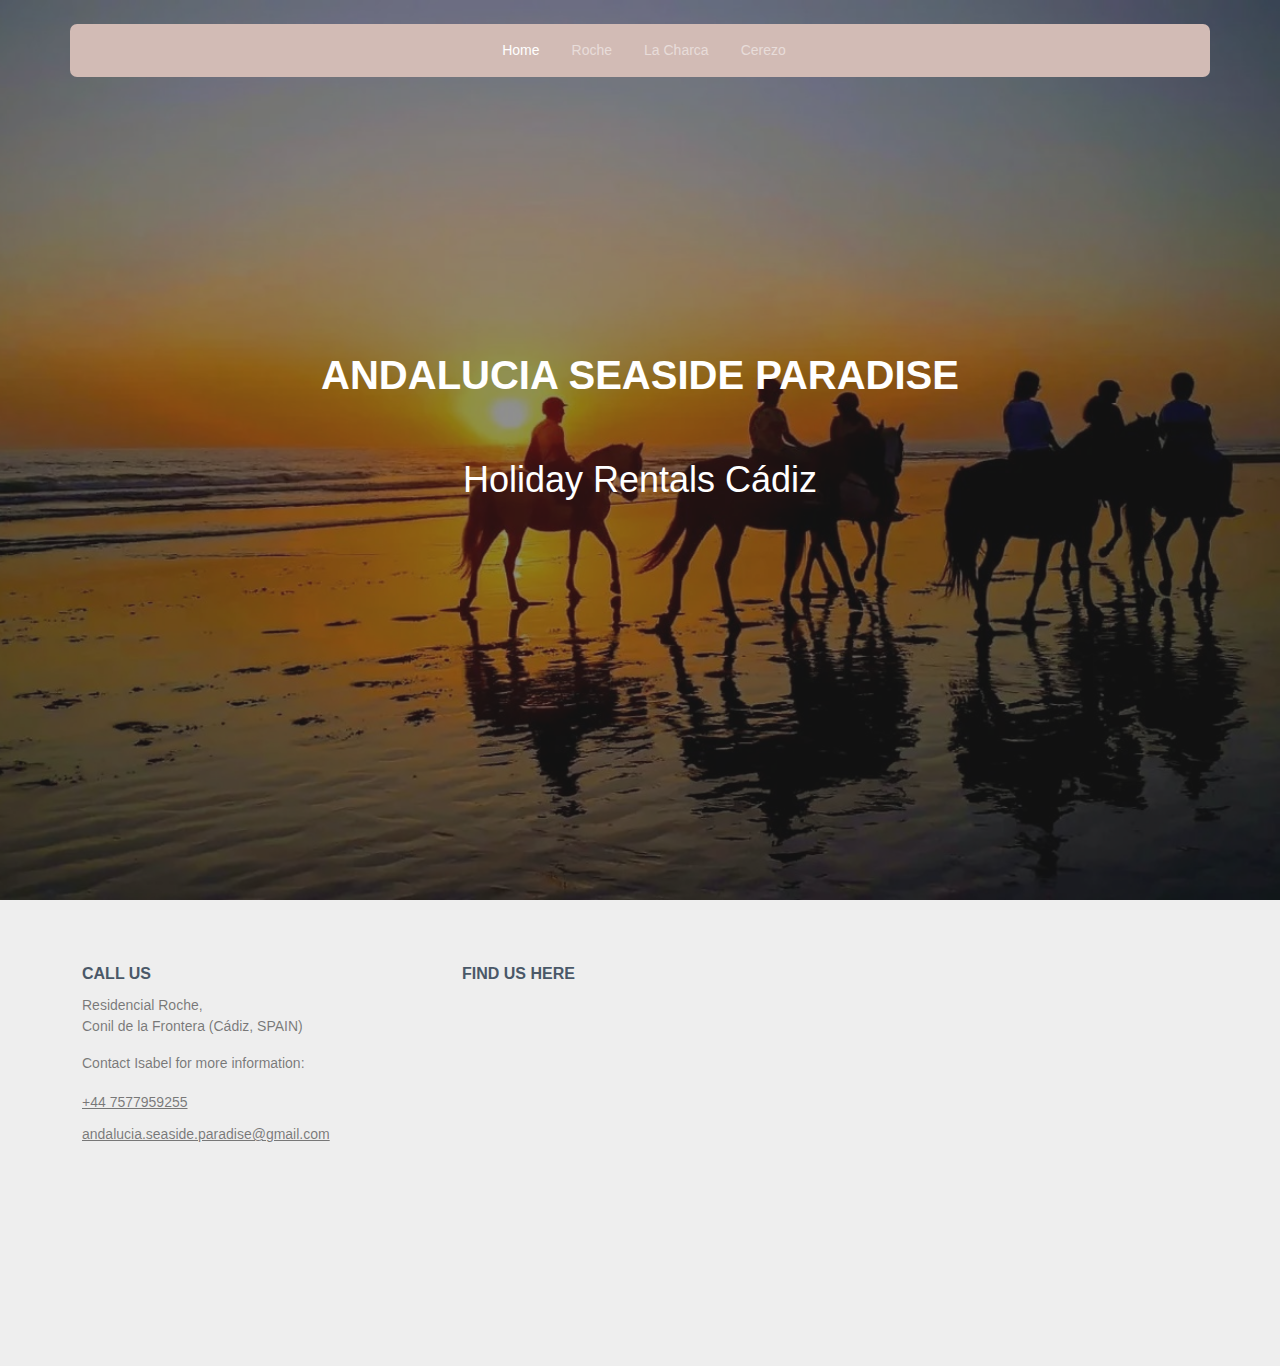
<file: index.html>
<!DOCTYPE html>
<html lang="en">

<head>
	<meta charset="UTF-8" />
	<meta name="viewport" content="width=device-width, initial-scale=1.0" />
	<title>Andalucia Seaside Paradise</title>
	<link rel="shortcut icon" href="images/web-icon.png" type="image/x-icon" />
	<!-- normalize + font awesome + bootstrap -->
	<link rel="stylesheet" href="css/normalize.css" />
	<link rel="stylesheet" href="css/all.min.css" />
	<link rel="stylesheet" href="css/bootstrap.min.css" />
	<!-- style -->
	<link rel="stylesheet" href="scss/style.css" />
</head>

<body>
	<nav class="navbar navbar-expand-md">
		<div class="container">
			<button class="navbar-toggler d-lg-none border-0 pt-2 shadow-none" type="button" data-bs-toggle="collapse"
				data-bs-target="#collapsibleNavId" aria-controls="collapsibleNavId" aria-expanded="false"
				aria-label="Toggle navigation">
				<i class="fa-solid fa-bars fs-2"></i>
			</button>
			<div class="collapse navbar-collapse justify-content-center" id="collapsibleNavId">
				<ul class="navbar-nav">
					<li class="nav-item">
						<a class="nav-link active" href="index.html">Home</a>
					</li>
					<li class="nav-item">
						<a class="nav-link" href="roche.html">Roche</a>
					</li>
					<li class="nav-item">
						<a class="nav-link" href="la-charca.html">La Charca</a>
					</li>
					<li class="nav-item">
						<a class="nav-link" href="cerezo.html">Cerezo</a>
					</li>
				</ul>
			</div>
		</div>
	</nav>


	<section class="landing" style="background-image: url(&quot;images/headers/header.jpg&quot;);">
		<div class="overlay"></div>
		<div class="container position-relative z-2">
			<h1 class="lh-base text-center text-uppercase mb-4 mb-md-5">
				ANDALUCIA SEASIDE PARADISE
			</h1>
			<h2 class="lh-base text-center mb-4 mb-md-5">
				Holiday Rentals Cádiz
			</h2>
		</div>
	</section>

	<footer class="py-section">
		<div class="container">
			<div class="row text-center text-sm-start row-gap-5">
				<!-- Contact Section -->
				<div class="col-sm-8 col-lg-4">
					<h4>Call Us</h4>
					<p>Residencial Roche,<br>Conil de la Frontera (Cádiz, SPAIN)</p>
					<p>Contact Isabel for more information:</p>
					<ul class="list-unstyled">
						<li><a href="tel:+447577959255">+44 7577959255</a></li>
						<li><a
								href="mailto:andalucia.seaside.paradise@gmail.com">andalucia.seaside.paradise@gmail.com</a>
						</li>
					</ul>
				</div>

				<!-- Google Maps Embedding -->
				<div class="col-sm-8 col-lg-4">
					<h4>Find Us Here</h4>
					<iframe
						src="https://www.google.com/maps/embed?pb=!1m18!1m12!1m3!1d12584.603490263535!2d-6.108951329839518!3d36.34683397372724!2m3!1f0!2f0!3f0!3m2!1i1024!2i768!4f13.1!3m3!1m2!1s0xd0c383619473d17%3A0xc062dc107ad68f45!2sRoche%2C%20C%C3%A1diz!5e0!3m2!1sen!2ses!4v1695134569205!5m2!1sen!2ses"
						width="100%" height="300" style="border:0;" allowfullscreen="" loading="lazy"
						referrerpolicy="no-referrer-when-downgrade">
					</iframe>

				</div>
			</div>
		</div>
	</footer>

	<script src="./js/all.min.js"></script>
	<script src="./js/bootstrap.bundle.min.js"></script>
	<script src="./js/main.js"></script>
	<script src="./js/apply.js"></script>
</body>

</html>
</file>
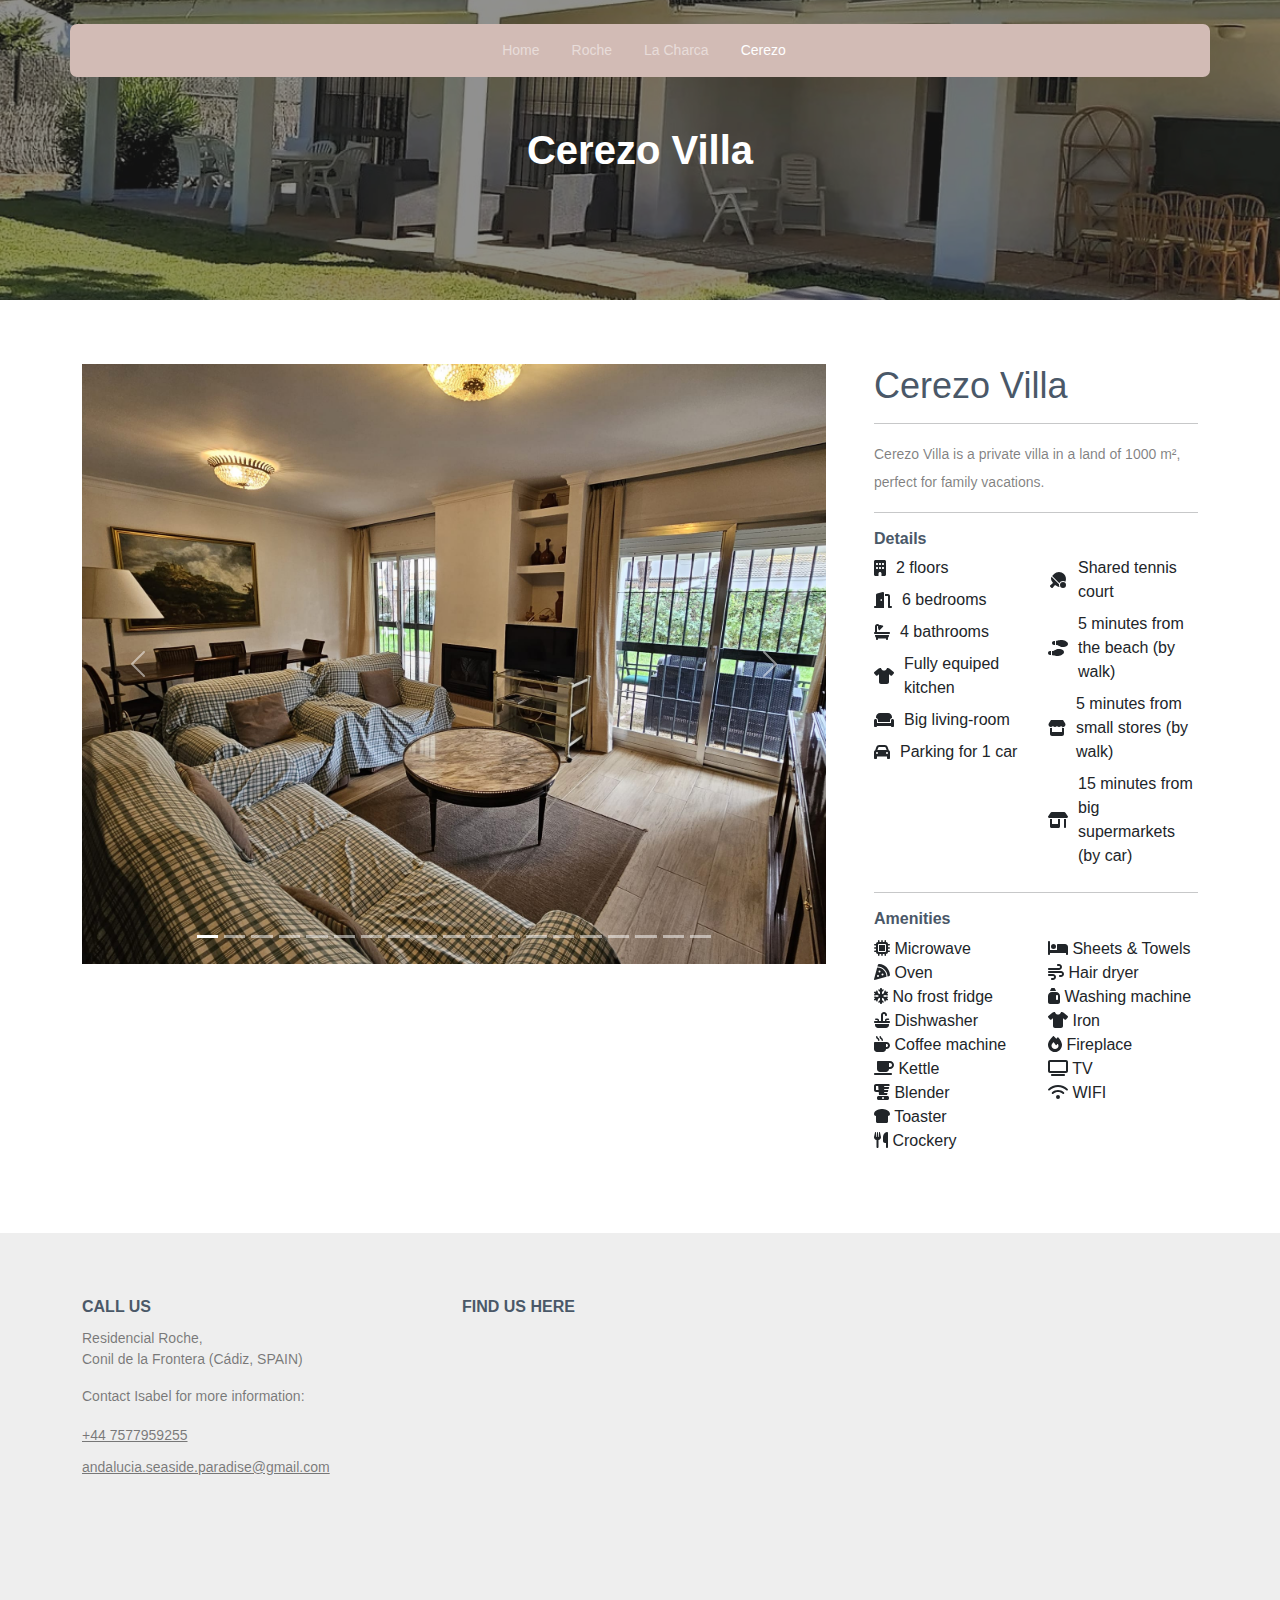
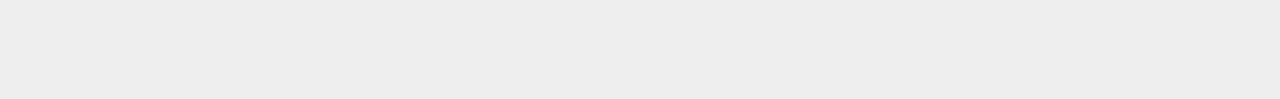
<file: cerezo.html>
<!DOCTYPE html>
<html lang="en">

<head>
	<meta charset="UTF-8" />
	<meta name="viewport" content="width=device-width, initial-scale=1.0" />
	<title>Andalucia Seaside Paradise</title>
	<link rel="shortcut icon" href="images/web-icon.png" type="image/x-icon" />
	<!-- normalize + font awesome + bootstrap -->
	<link rel="stylesheet" href="css/normalize.css" />
	<link rel="stylesheet" href="css/all.min.css" />
	<link rel="stylesheet" href="css/bootstrap.min.css" />
	<!-- style -->
	<link rel="stylesheet" href="scss/style.css" />
</head>

<body>
	<nav class="navbar navbar-expand-md">
		<div class="container">
			<button class="navbar-toggler d-lg-none border-0 pt-2 shadow-none" type="button" data-bs-toggle="collapse"
				data-bs-target="#collapsibleNavId" aria-controls="collapsibleNavId" aria-expanded="false"
				aria-label="Toggle navigation">
				<i class="fa-solid fa-bars fs-2"></i>
			</button>
			<div class="collapse navbar-collapse justify-content-center" id="collapsibleNavId">
				<ul class="navbar-nav">
					<li class="nav-item">
						<a class="nav-link" href="index.html">Home</a>
					</li>
					<li class="nav-item">
						<a class="nav-link" href="roche.html">Roche</a>
					</li>
					<li class="nav-item">
						<a class="nav-link" href="la-charca.html">La Charca</a>
					</li>
					<li class="nav-item">
						<a class="nav-link active" href="cerezo.html">Cerezo</a>
					</li>
				</ul>
			</div>
		</div>
	</nav>

	<section class="landing sub" style="background-image: url('images/headers/cerezo.jpg'); max-height: 300px;">
		<div class="container position-relative z-2">
			<h1 class="lh-base text-center">Cerezo Villa</h1>
		</div>
		<div class="overlay"></div>
	</section>

	<section class="product py-section">
		<div class="container">
			<div class="row g-0 justify-content-between">
				<div class="col-xl-8">
					<div id="carouselExampleIndicators" class="carousel slide mb-5" data-bs-ride="carousel">
						<div class="carousel-indicators">
							<button type="button" data-bs-target="#carouselExampleIndicators" data-bs-slide-to="0"
								class="active" aria-current="true" aria-label="Slide 1"></button>
							<button type="button" data-bs-target="#carouselExampleIndicators" data-bs-slide-to="1"
								aria-label="Slide 2"></button>
							<button type="button" data-bs-target="#carouselExampleIndicators" data-bs-slide-to="2"
								aria-label="Slide 3"></button>
							<button type="button" data-bs-target="#carouselExampleIndicators" data-bs-slide-to="3"
								aria-label="Slide 4"></button>
							<button type="button" data-bs-target="#carouselExampleIndicators" data-bs-slide-to="4"
								aria-label="Slide 5"></button>
							<button type="button" data-bs-target="#carouselExampleIndicators" data-bs-slide-to="5"
								aria-label="Slide 6"></button>
							<button type="button" data-bs-target="#carouselExampleIndicators" data-bs-slide-to="6"
								aria-label="Slide 7"></button>
							<button type="button" data-bs-target="#carouselExampleIndicators" data-bs-slide-to="7"
								aria-label="Slide 8"></button>
							<button type="button" data-bs-target="#carouselExampleIndicators" data-bs-slide-to="8"
								aria-label="Slide 9"></button>
							<button type="button" data-bs-target="#carouselExampleIndicators" data-bs-slide-to="9"
								aria-label="Slide 10"></button>
							<button type="button" data-bs-target="#carouselExampleIndicators" data-bs-slide-to="10"
								aria-label="Slide 11"></button>
							<button type="button" data-bs-target="#carouselExampleIndicators" data-bs-slide-to="11"
								aria-label="Slide 12"></button>
							<button type="button" data-bs-target="#carouselExampleIndicators" data-bs-slide-to="12"
								aria-label="Slide 13"></button>
							<button type="button" data-bs-target="#carouselExampleIndicators" data-bs-slide-to="13"
								aria-label="Slide 14"></button>
							<button type="button" data-bs-target="#carouselExampleIndicators" data-bs-slide-to="14"
								aria-label="Slide 15"></button>
							<button type="button" data-bs-target="#carouselExampleIndicators" data-bs-slide-to="15"
								aria-label="Slide 16"></button>
							<button type="button" data-bs-target="#carouselExampleIndicators" data-bs-slide-to="16"
								aria-label="Slide 17"></button>
							<button type="button" data-bs-target="#carouselExampleIndicators" data-bs-slide-to="17"
								aria-label="Slide 18"></button>
							<button type="button" data-bs-target="#carouselExampleIndicators" data-bs-slide-to="18"
								aria-label="Slide 19"></button>
						</div>
						<div class="carousel-inner">
							<div class="carousel-item active" data-bs-interval="2000">
								<img src="images/cerezo/0.jpg" class="d-block w-100" alt="Cerezo Villa Image 0" />
							</div>
							<div class="carousel-item" data-bs-interval="2000">
								<img src="images/cerezo/1.jpg" class="d-block w-100" alt="Cerezo Villa Image 1" />
							</div>
							<div class="carousel-item" data-bs-interval="2000">
								<img src="images/cerezo/2.jpg" class="d-block w-100" alt="Cerezo Villa Image 2" />
							</div>
							<div class="carousel-item" data-bs-interval="2000">
								<img src="images/cerezo/3.jpg" class="d-block w-100" alt="Cerezo Villa Image 3" />
							</div>
							<div class="carousel-item" data-bs-interval="2000">
								<img src="images/cerezo/4.jpg" class="d-block w-100" alt="Cerezo Villa Image 4" />
							</div>
							<div class="carousel-item" data-bs-interval="2000">
								<img src="images/cerezo/5.jpg" class="d-block w-100" alt="Cerezo Villa Image 5" />
							</div>
							<div class="carousel-item" data-bs-interval="2000">
								<img src="images/cerezo/6.jpg" class="d-block w-100" alt="Cerezo Villa Image 6" />
							</div>
							<div class="carousel-item" data-bs-interval="2000">
								<img src="images/cerezo/7.jpg" class="d-block w-100" alt="Cerezo Villa Image 7" />
							</div>
							<div class="carousel-item" data-bs-interval="2000">
								<img src="images/cerezo/8.jpg" class="d-block w-100" alt="Cerezo Villa Image 8" />
							</div>
							<div class="carousel-item" data-bs-interval="2000">
								<img src="images/cerezo/9.jpg" class="d-block w-100" alt="Cerezo Villa Image 9" />
							</div>
							<div class="carousel-item" data-bs-interval="2000">
								<img src="images/cerezo/10.jpg" class="d-block w-100" alt="Cerezo Villa Image 10" />
							</div>
							<div class="carousel-item" data-bs-interval="2000">
								<img src="images/cerezo/11.jpg" class="d-block w-100" alt="Cerezo Villa Image 11" />
							</div>
							<div class="carousel-item" data-bs-interval="2000">
								<img src="images/cerezo/12.jpg" class="d-block w-100" alt="Cerezo Villa Image 12" />
							</div>
							<div class="carousel-item" data-bs-interval="2000">
								<img src="images/cerezo/13.jpg" class="d-block w-100" alt="Cerezo Villa Image 13" />
							</div>
							<div class="carousel-item" data-bs-interval="2000">
								<img src="images/cerezo/14.jpg" class="d-block w-100" alt="Cerezo Villa Image 14" />
							</div>
							<div class="carousel-item" data-bs-interval="2000">
								<img src="images/cerezo/15.jpg" class="d-block w-100" alt="Cerezo Villa Image 15" />
							</div>
							<div class="carousel-item" data-bs-interval="2000">
								<img src="images/cerezo/16.jpg" class="d-block w-100" alt="Cerezo Villa Image 16" />
							</div>
							<div class="carousel-item" data-bs-interval="2000">
								<img src="images/cerezo/17.jpg" class="d-block w-100" alt="Cerezo Villa Image 17" />
							</div>
							<div class="carousel-item" data-bs-interval="2000">
								<img src="images/cerezo/18.jpg" class="d-block w-100" alt="Cerezo Villa Image 18" />
							</div>
						</div>

						<button class="carousel-control-prev" type="button" data-bs-target="#carouselExampleIndicators"
							data-bs-slide="prev">
							<span class="carousel-control-prev-icon" aria-hidden="true"></span>
							<span class="visually-hidden">Previous</span>
						</button>
						<button class="carousel-control-next" type="button" data-bs-target="#carouselExampleIndicators"
							data-bs-slide="next">
							<span class="carousel-control-next-icon" aria-hidden="true"></span>
							<span class="visually-hidden">Next</span>
						</button>
					</div>
				</div>
				<div class="col-xl-4 px-5 mb-5 mb-xl-0 pe-xl-0 ps-xl-5">
					<h2 class="mb-2" style="color: #4A5868">Cerezo Villa</h2>
					<hr />
					<p class="lh-lg">
						Cerezo Villa is a private villa in a land of 1000 m², perfect for family vacations.
					</p>
					<hr />
					<h4>Details</h4>
					<div class="row">
						<div class="col-sm-6">
							<div class="item">
								<span><i class="fa-solid fa-building"></i></span> 2 floors
							</div>
							<div class="item">
								<span><i class="fa-solid fa-door-open"></i></span> 6 bedrooms
							</div>
							<div class="item">
								<span><i class="fa-solid fa-bath"></i></span> 4 bathrooms
							</div>
							<div class="item">
								<span><i class="fa-solid fa-tshirt"></i></span> Fully equiped kitchen
							</div>
							<div class="item">
								<span><i class="fa-solid fa-couch"></i></span> Big living-room
							</div>
							<div class="item">
								<span><i class="fa-solid fa-car"></i></span> Parking for 1 car
							</div>
						</div>
						<div class="col-sm-6">
							<div class="item">
								<span><i class="fa-solid fa-table-tennis"></i></span> Shared tennis court
							</div>
							<div class="item">
								<span><i class="fa-solid fa-shoe-prints"></i></span> 5 minutes from the beach (by walk)
							</div>
							<div class="item">
								<span><i class="fa-solid fa-store"></i></span> 5 minutes from small stores (by walk)
							</div>
							<div class="item">
								<span><i class="fa-solid fa-shop"></i></span> 15 minutes from big supermarkets (by car)
							</div>
						</div>
					</div>
					<hr />
					<!-- Collapsible Section for Amenities -->
					<h4>Amenities</h4>
					<div class="row">
						<div class="col-sm-6">
							<ul class="list-unstyled">
								<li><span><i class="fa-solid fa-microchip"></i> Microwave</span></li>
								<li><span><i class="fa-solid fa-pizza-slice"></i> Oven</span></li>
								<li><span><i class="fa-solid fa-snowflake"></i> No frost fridge</span></li>
								<li><span><i class="fa-solid fa-sink"></i> Dishwasher</span></li>
								<li><span><i class="fa-solid fa-mug-hot"></i> Coffee machine</span></li>
								<li><span><i class="fa-solid fa-coffee"></i> Kettle</span></li>
								<li><span><i class="fa-solid fa-blender"></i> Blender</span></li>
								<li><span><i class="fa-solid fa-bread-slice"></i> Toaster</span></li>
								<li><span><i class="fa-solid fa-utensils"></i> Crockery</span></li>
							</ul>
						</div>
						<div class="col-sm-6">
							<ul class="list-unstyled">
								<li><span><i class="fa-solid fa-bed"></i> Sheets & Towels</span></li>
								<li><span><i class="fa-solid fa-wind"></i> Hair dryer</span></li>
								<li><span><i class="fa-solid fa-jug-detergent"></i> Washing machine</span></li>
								<li><span><i class="fa-solid fa-shirt"></i> Iron</span></li>
								<li><span><i class="fa-solid fa-fire"></i> Fireplace</span></li>
								<li><span><i class="fa-solid fa-tv"></i> TV</span></li>
								<li><span><i class="fa-solid fa-wifi"></i> WIFI</span></li>
							</ul>
						</div>
					</div>
				</div>
			</div>
		</div>
	</section>

	<footer class="py-section">
		<div class="container">
			<div class="row text-center text-sm-start row-gap-5">
				<!-- Contact Section -->
				<div class="col-sm-8 col-lg-4">
					<h4>Call Us</h4>
					<p>Residencial Roche,<br>Conil de la Frontera (Cádiz, SPAIN)</p>
					<p>Contact Isabel for more information:</p>
					<ul class="list-unstyled">
						<li><a href="tel:+447577959255">+44 7577959255</a></li>
						<li><a
								href="mailto:andalucia.seaside.paradise@gmail.com">andalucia.seaside.paradise@gmail.com</a>
						</li>
					</ul>
				</div>

				<!-- Google Maps Embedding -->
				<div class="col-sm-8 col-lg-4">
					<h4>Find Us Here</h4>
					<iframe
						src="https://www.google.com/maps/embed?pb=!1m18!1m12!1m3!1d12584.603490263535!2d-6.108951329839518!3d36.34683397372724!2m3!1f0!2f0!3f0!3m2!1i1024!2i768!4f13.1!3m3!1m2!1s0xd0c383619473d17%3A0xc062dc107ad68f45!2sRoche%2C%20C%C3%A1diz!5e0!3m2!1sen!2ses!4v1695134569205!5m2!1sen!2ses"
						width="100%" height="300" style="border:0;" allowfullscreen="" loading="lazy"
						referrerpolicy="no-referrer-when-downgrade">
					</iframe>

				</div>
			</div>
		</div>
	</footer>

	<script src="./js/all.min.js"></script>
	<script src="./js/bootstrap.bundle.min.js"></script>
	<script src="./js/main.js"></script>
</body>

</html>
</file>
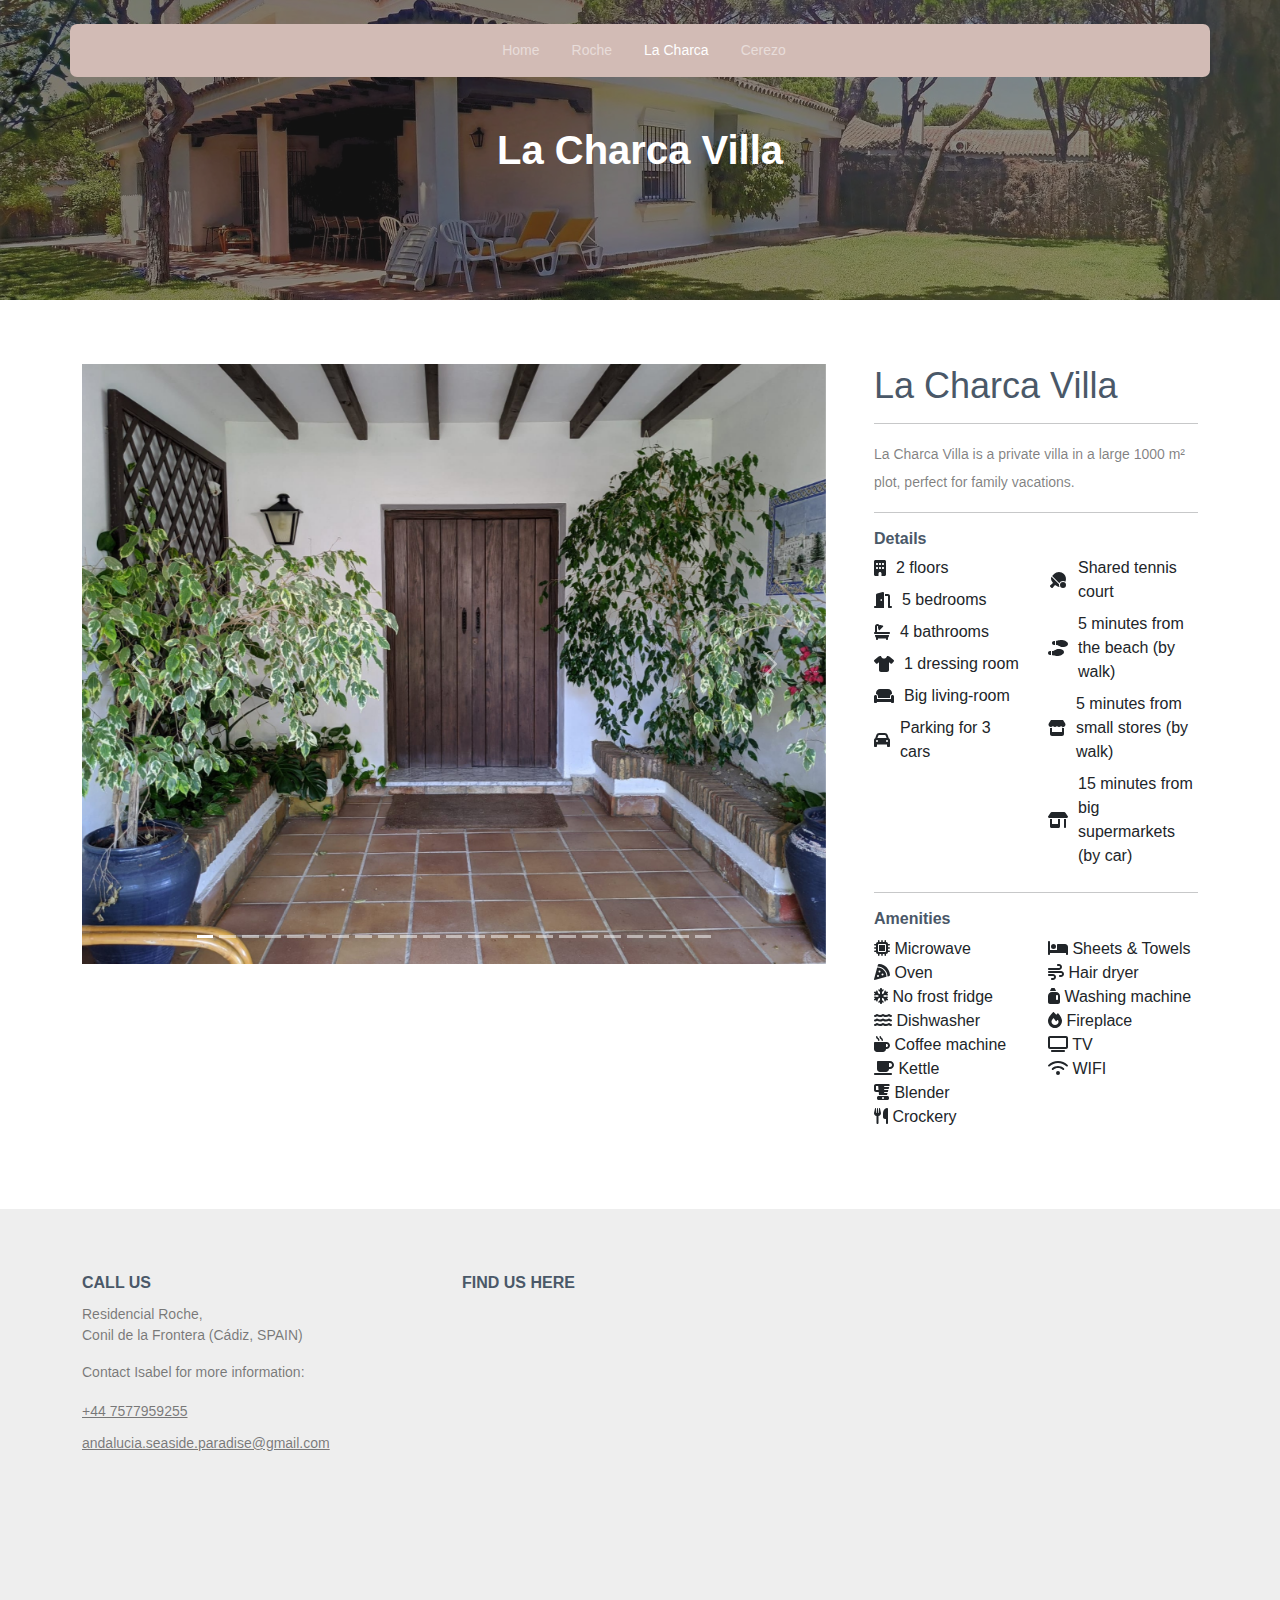
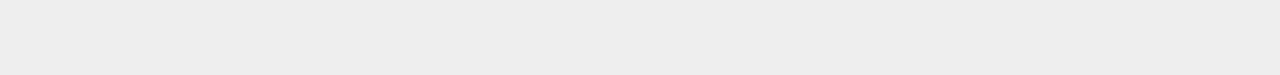
<file: la-charca.html>
<!DOCTYPE html>
<html lang="en">

<head>
	<meta charset="UTF-8" />
	<meta name="viewport" content="width=device-width, initial-scale=1.0" />
	<title>Andalucia Seaside Paradise</title>
	<link rel="shortcut icon" href="images/web-icon.png" type="image/x-icon" />
	<!-- normalize + font awesome + bootstrap -->
	<link rel="stylesheet" href="css/normalize.css" />
	<link rel="stylesheet" href="css/all.min.css" />
	<link rel="stylesheet" href="css/bootstrap.min.css" />
	<!-- style -->
	<link rel="stylesheet" href="scss/style.css" />
</head>

<body>
	<nav class="navbar navbar-expand-md">
		<div class="container">
			<button class="navbar-toggler d-lg-none border-0 pt-2 shadow-none" type="button" data-bs-toggle="collapse"
				data-bs-target="#collapsibleNavId" aria-controls="collapsibleNavId" aria-expanded="false"
				aria-label="Toggle navigation">
				<i class="fa-solid fa-bars fs-2"></i>
			</button>
			<div class="collapse navbar-collapse justify-content-center" id="collapsibleNavId">
				<ul class="navbar-nav">
					<li class="nav-item">
						<a class="nav-link" href="index.html">Home</a>
					</li>
					<li class="nav-item">
						<a class="nav-link" href="roche.html">Roche</a>
					</li>
					<li class="nav-item">
						<a class="nav-link active" href="la-charca.html">La Charca</a>
					</li>
					<li class="nav-item">
						<a class="nav-link" href="cerezo.html">Cerezo</a>
					</li>
				</ul>
			</div>
		</div>
	</nav>

	<section class="landing sub" style="background-image: url('images/headers/charca.jpg'); max-height: 300px;">
		<div class="container position-relative z-2">
			<h1 class="lh-base text-center">La Charca Villa</h1>
		</div>
		<div class="overlay"></div>
	</section>

	<section class="product py-section">
		<div class="container">
			<div class="row g-0 justify-content-between">
				<div class="col-xl-8">
					<div id="carouselExampleIndicators" class="carousel slide mb-5" data-bs-ride="carousel">
						<div class="carousel-indicators">
							<button type="button" data-bs-target="#carouselExampleIndicators" data-bs-slide-to="0"
								class="active" aria-current="true" aria-label="Slide 1"></button>
							<button type="button" data-bs-target="#carouselExampleIndicators" data-bs-slide-to="1"
								aria-label="Slide 2"></button>
							<button type="button" data-bs-target="#carouselExampleIndicators" data-bs-slide-to="2"
								aria-label="Slide 3"></button>
							<button type="button" data-bs-target="#carouselExampleIndicators" data-bs-slide-to="3"
								aria-label="Slide 4"></button>
							<button type="button" data-bs-target="#carouselExampleIndicators" data-bs-slide-to="4"
								aria-label="Slide 5"></button>
							<button type="button" data-bs-target="#carouselExampleIndicators" data-bs-slide-to="5"
								aria-label="Slide 6"></button>
							<button type="button" data-bs-target="#carouselExampleIndicators" data-bs-slide-to="6"
								aria-label="Slide 7"></button>
							<button type="button" data-bs-target="#carouselExampleIndicators" data-bs-slide-to="7"
								aria-label="Slide 8"></button>
							<button type="button" data-bs-target="#carouselExampleIndicators" data-bs-slide-to="8"
								aria-label="Slide 9"></button>
							<button type="button" data-bs-target="#carouselExampleIndicators" data-bs-slide-to="9"
								aria-label="Slide 10"></button>
							<button type="button" data-bs-target="#carouselExampleIndicators" data-bs-slide-to="10"
								aria-label="Slide 11"></button>
							<button type="button" data-bs-target="#carouselExampleIndicators" data-bs-slide-to="11"
								aria-label="Slide 12"></button>
							<button type="button" data-bs-target="#carouselExampleIndicators" data-bs-slide-to="12"
								aria-label="Slide 13"></button>
							<button type="button" data-bs-target="#carouselExampleIndicators" data-bs-slide-to="13"
								aria-label="Slide 14"></button>
							<button type="button" data-bs-target="#carouselExampleIndicators" data-bs-slide-to="14"
								aria-label="Slide 15"></button>
							<button type="button" data-bs-target="#carouselExampleIndicators" data-bs-slide-to="15"
								aria-label="Slide 16"></button>
							<button type="button" data-bs-target="#carouselExampleIndicators" data-bs-slide-to="16"
								aria-label="Slide 17"></button>
							<button type="button" data-bs-target="#carouselExampleIndicators" data-bs-slide-to="17"
								aria-label="Slide 18"></button>
							<button type="button" data-bs-target="#carouselExampleIndicators" data-bs-slide-to="18"
								aria-label="Slide 19"></button>
							<button type="button" data-bs-target="#carouselExampleIndicators" data-bs-slide-to="19"
								aria-label="Slide 20"></button>
							<button type="button" data-bs-target="#carouselExampleIndicators" data-bs-slide-to="20"
								aria-label="Slide 21"></button>
							<button type="button" data-bs-target="#carouselExampleIndicators" data-bs-slide-to="21"
								aria-label="Slide 22"></button>
							<button type="button" data-bs-target="#carouselExampleIndicators" data-bs-slide-to="22"
								aria-label="Slide 23"></button>
						</div>
						<div class="carousel-inner">
							<div class="carousel-item active" data-bs-interval="2000">
								<img src="images/charca/1.jpg" class="d-block w-100" alt="La Charca Villa Image 1" />
							</div>
							<div class="carousel-item" data-bs-interval="2000">
								<img src="images/charca/2.jpg" class="d-block w-100" alt="La Charca Villa Image 2" />
							</div>
							<div class="carousel-item" data-bs-interval="2000">
								<img src="images/charca/3.jpg" class="d-block w-100" alt="La Charca Villa Image 3" />
							</div>
							<div class="carousel-item" data-bs-interval="2000">
								<img src="images/charca/4.jpg" class="d-block w-100" alt="La Charca Villa Image 4" />
							</div>
							<div class="carousel-item" data-bs-interval="2000">
								<img src="images/charca/5.jpg" class="d-block w-100" alt="La Charca Villa Image 5" />
							</div>
							<div class="carousel-item" data-bs-interval="2000">
								<img src="images/charca/6.jpg" class="d-block w-100" alt="La Charca Villa Image 6" />
							</div>
							<div class="carousel-item" data-bs-interval="2000">
								<img src="images/charca/7.jpg" class="d-block w-100" alt="La Charca Villa Image 7" />
							</div>
							<div class="carousel-item" data-bs-interval="2000">
								<img src="images/charca/8.jpg" class="d-block w-100" alt="La Charca Villa Image 8" />
							</div>
							<div class="carousel-item" data-bs-interval="2000">
								<img src="images/charca/9.jpg" class="d-block w-100" alt="La Charca Villa Image 9" />
							</div>
							<div class="carousel-item" data-bs-interval="2000">
								<img src="images/charca/10.jpg" class="d-block w-100" alt="La Charca Villa Image 10" />
							</div>
							<div class="carousel-item" data-bs-interval="2000">
								<img src="images/charca/11.jpg" class="d-block w-100" alt="La Charca Villa Image 11" />
							</div>
							<div class="carousel-item" data-bs-interval="2000">
								<img src="images/charca/12.jpg" class="d-block w-100" alt="La Charca Villa Image 12" />
							</div>
							<div class="carousel-item" data-bs-interval="2000">
								<img src="images/charca/13.jpg" class="d-block w-100" alt="La Charca Villa Image 13" />
							</div>
							<div class="carousel-item" data-bs-interval="2000">
								<img src="images/charca/14.jpg" class="d-block w-100" alt="La Charca Villa Image 14" />
							</div>
							<div class="carousel-item" data-bs-interval="2000">
								<img src="images/charca/15.jpg" class="d-block w-100" alt="La Charca Villa Image 15" />
							</div>
							<div class="carousel-item" data-bs-interval="2000">
								<img src="images/charca/16.jpg" class="d-block w-100" alt="La Charca Villa Image 16" />
							</div>
							<div class="carousel-item" data-bs-interval="2000">
								<img src="images/charca/17.jpg" class="d-block w-100" alt="La Charca Villa Image 17" />
							</div>
							<div class="carousel-item" data-bs-interval="2000">
								<img src="images/charca/18.jpg" class="d-block w-100" alt="La Charca Villa Image 18" />
							</div>
							<div class="carousel-item" data-bs-interval="2000">
								<img src="images/charca/19.jpg" class="d-block w-100" alt="La Charca Villa Image 19" />
							</div>
							<div class="carousel-item" data-bs-interval="2000">
								<img src="images/charca/20.jpg" class="d-block w-100" alt="La Charca Villa Image 20" />
							</div>
							<div class="carousel-item" data-bs-interval="2000">
								<img src="images/charca/21.jpg" class="d-block w-100" alt="La Charca Villa Image 21" />
							</div>
							<div class="carousel-item" data-bs-interval="2000">
								<img src="images/charca/22.jpg" class="d-block w-100" alt="La Charca Villa Image 22" />
							</div>
							<div class="carousel-item" data-bs-interval="2000">
								<img src="images/charca/23.jpg" class="d-block w-100" alt="La Charca Villa Image 23" />
							</div>
						</div>
						<button class="carousel-control-prev" type="button" data-bs-target="#carouselExampleIndicators"
							data-bs-slide="prev">
							<span class="carousel-control-prev-icon" aria-hidden="true"></span>
							<span class="visually-hidden">Previous</span>
						</button>
						<button class="carousel-control-next" type="button" data-bs-target="#carouselExampleIndicators"
							data-bs-slide="next">
							<span class="carousel-control-next-icon" aria-hidden="true"></span>
							<span class="visually-hidden">Next</span>
						</button>
					</div>
				</div>
					<div class="col-xl-4 px-5 mb-5 mb-xl-0 pe-xl-0 ps-xl-5">
						<h2 class="mb-2" style="color: #4A5868;">La Charca Villa</h2>
						<hr />
						<p class="lh-lg">
							La Charca Villa is a private villa in a large 1000 m² plot, perfect for family vacations.
						</p>
						<hr />
						<h4>Details</h4>
						<div class="row">
							<div class="col-sm-6">
								<div class="item">
									<span><i class="fa-solid fa-building"></i></span> 2 floors
								</div>
								<div class="item">
									<span><i class="fa-solid fa-door-open"></i></span> 5 bedrooms
								</div>
								<div class="item">
									<span><i class="fa-solid fa-bath"></i></span> 4 bathrooms
								</div>
								<div class="item">
									<span><i class="fa-solid fa-tshirt"></i></span> 1 dressing room
								</div>
								<div class="item">
									<span><i class="fa-solid fa-couch"></i></span> Big living-room
								</div>
								<div class="item">
									<span><i class="fa-solid fa-car"></i></span> Parking for 3 cars
								</div>
							</div>
							<div class="col-sm-6">
								<div class="item">
									<span><i class="fa-solid fa-table-tennis"></i></span> Shared tennis court
								</div>
								<div class="item">
									<span><i class="fa-solid fa-shoe-prints"></i></span> 5 minutes from the beach (by
									walk)
								</div>
								<div class="item">
									<span><i class="fa-solid fa-store"></i></span> 5 minutes from small stores (by walk)
								</div>
								<div class="item">
									<span><i class="fa-solid fa-shop"></i></span> 15 minutes from big supermarkets (by
									car)
								</div>
							</div>
						</div>
						<hr />
						<!-- Collapsible Section for Amenities -->
						<h4>Amenities</h4>
						<div class="row">
							<div class="col-sm-6">
								<ul class="list-unstyled">
									<li><span><i class="fa-solid fa-microchip"></i> Microwave</span></li>
									<li><span><i class="fa-solid fa-pizza-slice"></i> Oven</span></li>
									<li><span><i class="fa-solid fa-snowflake"></i> No frost fridge</span></li>
									<li><span><i class="fa-solid fa-water"></i> Dishwasher</span></li>
									<li><span><i class="fa-solid fa-mug-hot"></i> Coffee machine</span></li>
									<li><span><i class="fa-solid fa-coffee"></i> Kettle</span></li>
									<li><span><i class="fa-solid fa-blender"></i> Blender</span></li>
									<li><span><i class="fa-solid fa-utensils"></i> Crockery</span></li>
								</ul>
							</div>
							<div class="col-sm-6">
								<ul class="list-unstyled">
									<li><span><i class="fa-solid fa-bed"></i> Sheets & Towels</span></li>
									<li><span><i class="fa-solid fa-wind"></i> Hair dryer</span></li>
									<li><span><i class="fa-solid fa-jug-detergent"></i> Washing machine</span></li>
									<li><span><i class="fa-solid fa-fire"></i> Fireplace</span></li>
									<li><span><i class="fa-solid fa-tv"></i> TV</span></li>
									<li><span><i class="fa-solid fa-wifi"></i> WIFI</span></li>
								</ul>
							</div>
						</div>
					</div>
				</div>
			</div>
	</section>

	<footer class="py-section">
		<div class="container">
			<div class="row text-center text-sm-start row-gap-5">
				<!-- Contact Section -->
				<div class="col-sm-8 col-lg-4">
					<h4>Call Us</h4>
					<p>Residencial Roche,<br>Conil de la Frontera (Cádiz, SPAIN)</p>
					<p>Contact Isabel for more information:</p>
					<ul class="list-unstyled">
						<li><a href="tel:+447577959255">+44 7577959255</a></li>
						<li><a
								href="mailto:andalucia.seaside.paradise@gmail.com">andalucia.seaside.paradise@gmail.com</a>
						</li>
					</ul>
				</div>

				<!-- Google Maps Embedding -->
				<div class="col-sm-8 col-lg-4">
					<h4>Find Us Here</h4>
					<iframe
						src="https://www.google.com/maps/embed?pb=!1m18!1m12!1m3!1d12584.603490263535!2d-6.108951329839518!3d36.34683397372724!2m3!1f0!2f0!3f0!3m2!1i1024!2i768!4f13.1!3m3!1m2!1s0xd0c383619473d17%3A0xc062dc107ad68f45!2sRoche%2C%20C%C3%A1diz!5e0!3m2!1sen!2ses!4v1695134569205!5m2!1sen!2ses"
						width="100%" height="300" style="border:0;" allowfullscreen="" loading="lazy"
						referrerpolicy="no-referrer-when-downgrade">
					</iframe>

				</div>
			</div>
		</div>
	</footer>

	<script src="./js/all.min.js"></script>
	<script src="./js/bootstrap.bundle.min.js"></script>
	<script src="./js/main.js"></script>
</body>

</html>
</file>
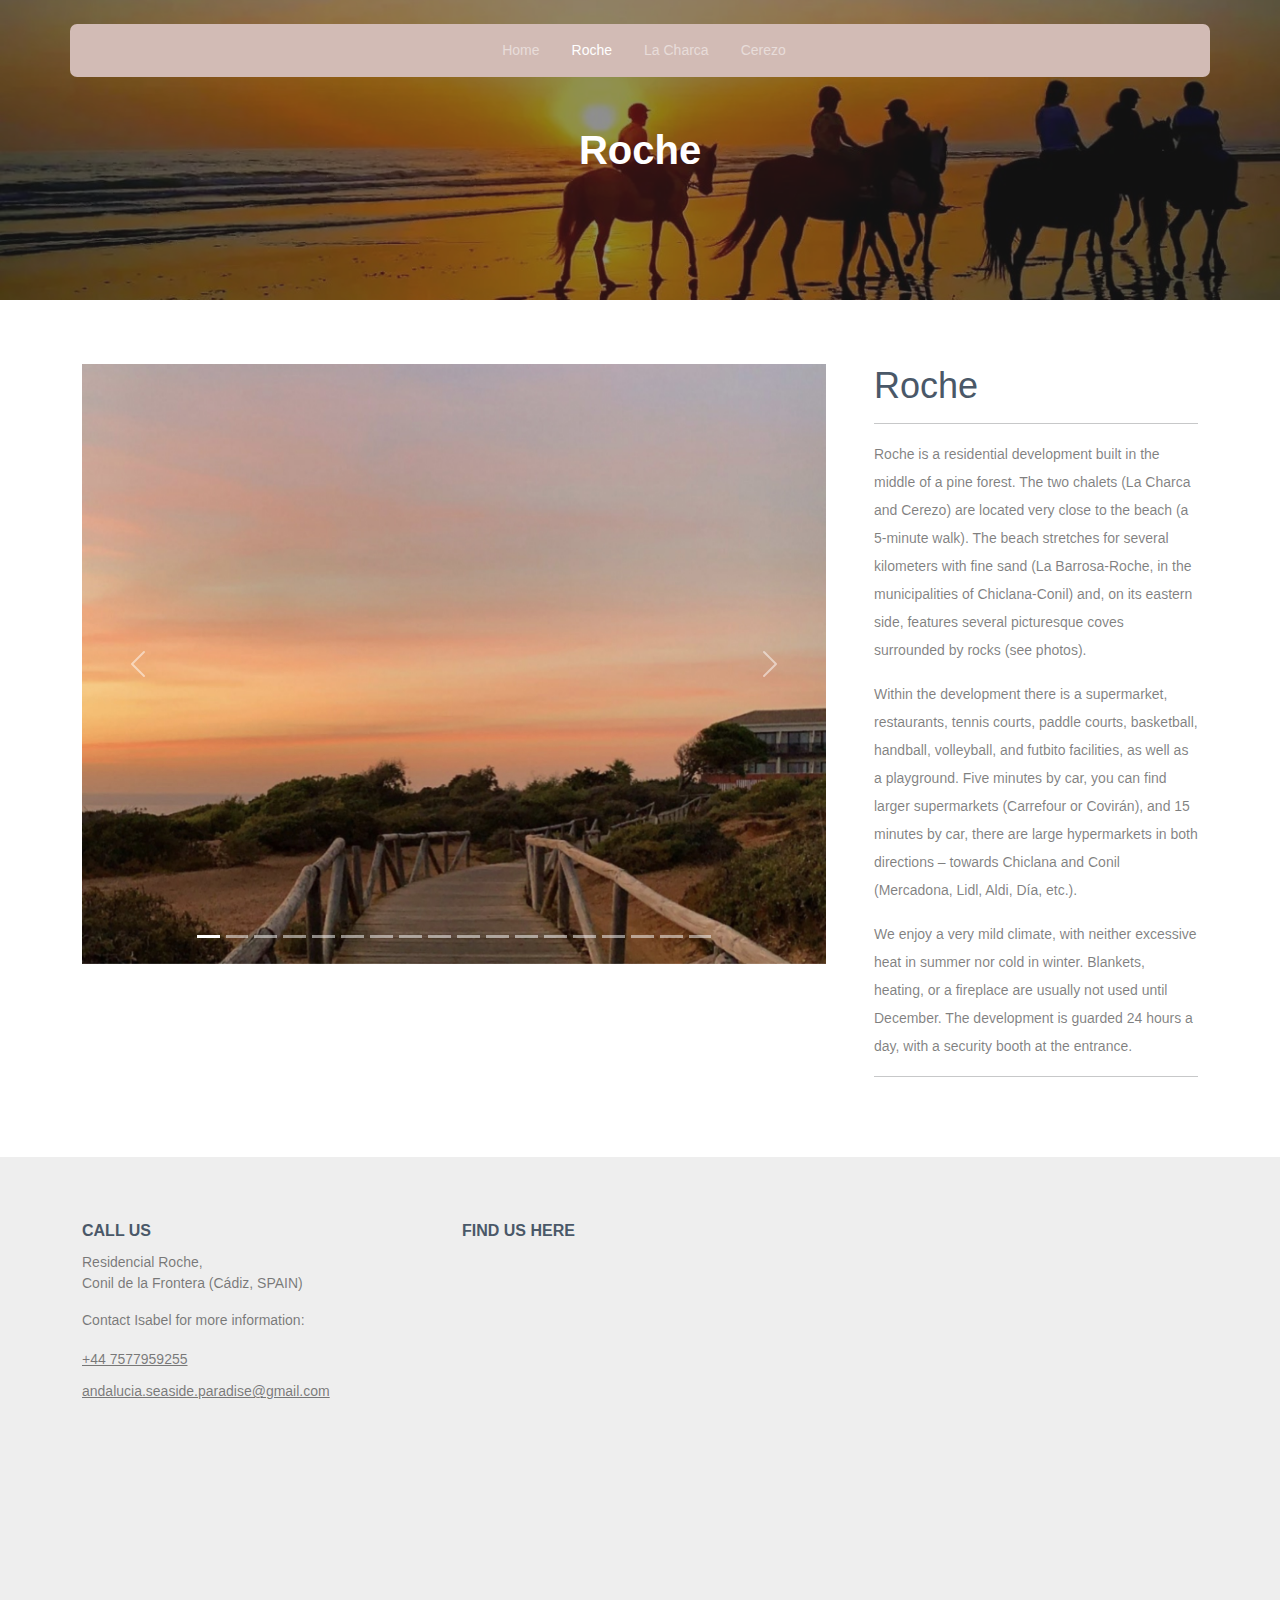
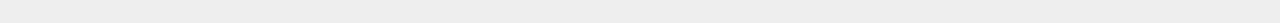
<file: roche.html>
<!DOCTYPE html>
<html lang="en">

<head>
	<meta charset="UTF-8" />
	<meta name="viewport" content="width=device-width, initial-scale=1.0" />
	<title>Andalucia Seaside Paradise</title>
	<link rel="shortcut icon" href="images/web-icon.png" type="image/x-icon" />
	<!-- normalize + font awesome + bootstrap -->
	<link rel="stylesheet" href="css/normalize.css" />
	<link rel="stylesheet" href="css/all.min.css" />
	<link rel="stylesheet" href="css/bootstrap.min.css" />
	<!-- style -->
	<link rel="stylesheet" href="scss/style.css" />
</head>

<body>
	<nav class="navbar navbar-expand-md">
		<div class="container">
			<button class="navbar-toggler d-lg-none border-0 pt-2 shadow-none" type="button" data-bs-toggle="collapse"
				data-bs-target="#collapsibleNavId" aria-controls="collapsibleNavId" aria-expanded="false"
				aria-label="Toggle navigation">
				<i class="fa-solid fa-bars fs-2"></i>
			</button>
			<div class="collapse navbar-collapse justify-content-center" id="collapsibleNavId">
				<ul class="navbar-nav">
					<li class="nav-item">
						<a class="nav-link" href="index.html">Home</a>
					</li>
					<li class="nav-item">
						<a class="nav-link active" href="roche.html">Roche</a>
					</li>
					<li class="nav-item">
						<a class="nav-link" href="la-charca.html">La Charca</a>
					</li>
					<li class="nav-item">
						<a class="nav-link" href="cerezo.html">Cerezo</a>
					</li>
				</ul>
			</div>
		</div>
	</nav>

	<section class="landing sub" style="background-image: url('images/headers/header.jpg'); max-height: 300px;">
		<div class="container position-relative z-2">
			<h1 class="lh-base text-center">Roche</h1>
		</div>
		<div class="overlay"></div>
	</section>

	<section class="product py-section">
		<div class="container">
			<div class="row g-0 justify-content-between">
				<div class="col-xl-8">
					<div id="carouselExampleIndicators" class="carousel slide mb-5" data-bs-ride="carousel">
						<div class="carousel-indicators">
							<button type="button" data-bs-target="#carouselExampleIndicators" data-bs-slide-to="0"
								class="active" aria-current="true" aria-label="Slide 1"></button>
							<button type="button" data-bs-target="#carouselExampleIndicators" data-bs-slide-to="1"
								aria-label="Slide 2"></button>
							<button type="button" data-bs-target="#carouselExampleIndicators" data-bs-slide-to="2"
								aria-label="Slide 3"></button>
							<button type="button" data-bs-target="#carouselExampleIndicators" data-bs-slide-to="3"
								aria-label="Slide 4"></button>
							<button type="button" data-bs-target="#carouselExampleIndicators" data-bs-slide-to="4"
								aria-label="Slide 5"></button>
							<button type="button" data-bs-target="#carouselExampleIndicators" data-bs-slide-to="5"
								aria-label="Slide 6"></button>
							<button type="button" data-bs-target="#carouselExampleIndicators" data-bs-slide-to="6"
								aria-label="Slide 7"></button>
							<button type="button" data-bs-target="#carouselExampleIndicators" data-bs-slide-to="7"
								aria-label="Slide 8"></button>
							<button type="button" data-bs-target="#carouselExampleIndicators" data-bs-slide-to="8"
								aria-label="Slide 9"></button>
							<button type="button" data-bs-target="#carouselExampleIndicators" data-bs-slide-to="9"
								aria-label="Slide 10"></button>
							<button type="button" data-bs-target="#carouselExampleIndicators" data-bs-slide-to="10"
								aria-label="Slide 11"></button>
							<button type="button" data-bs-target="#carouselExampleIndicators" data-bs-slide-to="11"
								aria-label="Slide 12"></button>
							<button type="button" data-bs-target="#carouselExampleIndicators" data-bs-slide-to="12"
								aria-label="Slide 13"></button>
							<button type="button" data-bs-target="#carouselExampleIndicators" data-bs-slide-to="13"
								aria-label="Slide 14"></button>
							<button type="button" data-bs-target="#carouselExampleIndicators" data-bs-slide-to="14"
								aria-label="Slide 15"></button>
							<button type="button" data-bs-target="#carouselExampleIndicators" data-bs-slide-to="15"
								aria-label="Slide 16"></button>
							<button type="button" data-bs-target="#carouselExampleIndicators" data-bs-slide-to="16"
								aria-label="Slide 17"></button>
							<button type="button" data-bs-target="#carouselExampleIndicators" data-bs-slide-to="17"
								aria-label="Slide 18"></button>
						</div>
						<div class="carousel-inner">
							<div class="carousel-item active" data-bs-interval="2000">
								<img src="images/roche/1.jpg" class="d-block w-100" alt="Roche Image 1" />
							</div>
							<div class="carousel-item" data-bs-interval="2000">
								<img src="images/roche/2.jpg" class="d-block w-100" alt="Roche Image 2" />
							</div>
							<div class="carousel-item" data-bs-interval="2000">
								<img src="images/roche/3.jpg" class="d-block w-100" alt="Roche Image 3" />
							</div>
							<div class="carousel-item" data-bs-interval="2000">
								<img src="images/roche/4.jpg" class="d-block w-100" alt="Roche Image 4" />
							</div>
							<div class="carousel-item" data-bs-interval="2000">
								<img src="images/roche/5.jpg" class="d-block w-100" alt="Roche Image 5" />
							</div>
							<div class="carousel-item" data-bs-interval="2000">
								<img src="images/roche/6.jpg" class="d-block w-100" alt="Roche Image 6" />
							</div>
							<div class="carousel-item" data-bs-interval="2000">
								<img src="images/roche/7.jpg" class="d-block w-100" alt="Roche Image 7" />
							</div>
							<div class="carousel-item" data-bs-interval="2000">
								<img src="images/roche/8.jpg" class="d-block w-100" alt="Roche Image 8" />
							</div>
							<div class="carousel-item" data-bs-interval="2000">
								<img src="images/roche/9.jpg" class="d-block w-100" alt="Roche Image 9" />
							</div>
							<div class="carousel-item" data-bs-interval="2000">
								<img src="images/roche/10.jpg" class="d-block w-100" alt="Roche Image 10" />
							</div>
							<div class="carousel-item" data-bs-interval="2000">
								<img src="images/roche/11.jpg" class="d-block w-100" alt="Roche Image 11" />
							</div>
							<div class="carousel-item" data-bs-interval="2000">
								<img src="images/roche/12.jpg" class="d-block w-100" alt="Roche Image 12" />
							</div>
							<div class="carousel-item" data-bs-interval="2000">
								<img src="images/roche/13.jpg" class="d-block w-100" alt="Roche Image 13" />
							</div>
						</div>

						<button class="carousel-control-prev" type="button" data-bs-target="#carouselExampleIndicators"
							data-bs-slide="prev">
							<span class="carousel-control-prev-icon" aria-hidden="true"></span>
							<span class="visually-hidden">Previous</span>
						</button>
						<button class="carousel-control-next" type="button" data-bs-target="#carouselExampleIndicators"
							data-bs-slide="next">
							<span class="carousel-control-next-icon" aria-hidden="true"></span>
							<span class="visually-hidden">Next</span>
						</button>
					</div>
				</div>
				<div class="col-xl-4 px-5 mb-5 mb-xl-0 pe-xl-0 ps-xl-5">
					<h2 class="mb-2" style="color: #4A5868">Roche</h2>
					<hr />
					<p class="lh-lg">
						Roche is a residential development built in the middle of a pine forest. The two chalets (La
						Charca and Cerezo) are located very close to the beach (a 5‑minute walk). The beach stretches
						for several kilometers with fine sand (La Barrosa-Roche, in the municipalities of
						Chiclana-Conil) and, on its eastern side, features several picturesque coves surrounded by rocks
						(see photos).
					</p>
					<p class="lh-lg">
						Within the development there is a supermarket, restaurants, tennis courts, paddle courts,
						basketball, handball, volleyball, and futbito facilities, as well as a playground. Five minutes
						by car, you can find larger supermarkets (Carrefour or Covirán), and 15 minutes by car, there
						are large hypermarkets in both directions – towards Chiclana and Conil (Mercadona, Lidl, Aldi,
						Día, etc.).
					</p>
					<p class="lh-lg">
						We enjoy a very mild climate, with neither excessive heat in summer nor cold in winter.
						Blankets, heating, or a fireplace are usually not used until December. The development is
						guarded 24 hours a day, with a security booth at the entrance.
					</p>
					<hr />
				</div>
			</div>
		</div>
	</section>

	<footer class="py-section">
		<div class="container">
			<div class="row text-center text-sm-start row-gap-5">
				<!-- Contact Section -->
				<div class="col-sm-8 col-lg-4">
					<h4>Call Us</h4>
					<p>Residencial Roche,<br>Conil de la Frontera (Cádiz, SPAIN)</p>
					<p>Contact Isabel for more information:</p>
					<ul class="list-unstyled">
						<li><a href="tel:+447577959255">+44 7577959255</a></li>
						<li><a
								href="mailto:andalucia.seaside.paradise@gmail.com">andalucia.seaside.paradise@gmail.com</a>
						</li>
					</ul>
				</div>

				<!-- Google Maps Embedding -->
				<div class="col-sm-8 col-lg-4">
					<h4>Find Us Here</h4>
					<iframe
						src="https://www.google.com/maps/embed?pb=!1m18!1m12!1m3!1d12584.603490263535!2d-6.108951329839518!3d36.34683397372724!2m3!1f0!2f0!3f0!3m2!1i1024!2i768!4f13.1!3m3!1m2!1s0xd0c383619473d17%3A0xc062dc107ad68f45!2sRoche%2C%20C%C3%A1diz!5e0!3m2!1sen!2ses!4v1695134569205!5m2!1sen!2ses"
						width="100%" height="300" style="border:0;" allowfullscreen="" loading="lazy"
						referrerpolicy="no-referrer-when-downgrade">
					</iframe>

				</div>
			</div>
		</div>
	</footer>

	<script src="./js/all.min.js"></script>
	<script src="./js/bootstrap.bundle.min.js"></script>
	<script src="./js/main.js"></script>
</body>

</html>
</file>
<file: scss/style.css>
body {
	position: relative;
	font-family: "Georgia", sans-serif;
	background-color: white;
	transition: 0.5s;
}

.py-section {
	padding-top: 4rem;
	padding-bottom: 4rem;
}

h1 {
	font-size: 2.5rem;
	font-weight: 700;
}

@media (max-width: 767px) {
	h1 {
		font-size: 2.25rem;
	}
}

h2{
	color: #ffffff;
}

h3,
.h3,
h4 {
	color: #4A5868;
}

h2 {
	font-size: 2.25rem;
	margin-bottom: 0;
}

h3,
.h3 {
	font-size: 1.25rem;
	font-weight: 700;
}

h4 {
	font-size: 1rem;
	font-weight: 700;
}

p {
	color: rgba(0, 0, 0, 0.5);
	font-size: 0.875rem;
}

.path {
	color: rgba(255, 255, 255, 0.5);
}

.path a {
	color: #fff;
}

.my-btn {
	padding: 0.938rem 1.875rem;
	background-color: #005555;
	color: #fff;
	border-radius: 50rem;
	border: none;
	transition: 0.3s;
}

.my-btn:hover {
	background-color: #004444;
}

.control-btn {
	background-color: rgba(0, 32, 74, 0.1019607843);
	color: #00204a;
	padding: 0.438rem 1.25rem;
	font-size: 0.875rem;
	border-radius: 50rem;
	border: none;
	transition: 0.3s;
}

.control-btn:hover {
	background-color: #00204a;
	color: #fff;
}

nav {
	position: absolute !important;
	top: 1rem;
	left: 0;
	z-index: 5;
	width: 100%;
}

nav .container {
	background-color: #d2bbb5;
	padding: 0.5rem 1.5rem;
	border-radius: 0.438rem;
}

nav .container .navbar-toggler {
	color: rgba(255, 255, 255, 0.5);
	transition: 0.3s;
}

nav .container .navbar-toggler:hover {
	color: #fff;
}

nav .container .navbar-nav>li {
	padding: 0 0.5rem;
}

nav .container .navbar-nav>li:last-child {
	padding-right: 0;
}

nav .container .navbar-nav>li>a {
	color: rgba(255, 255, 255, 0.5);
	font-size: 0.875rem;
	transition: 0.3s;
}

nav .container .navbar-nav>li>a.active,
nav .container .navbar-nav>li>a:hover {
	color: #fff;
}

nav .container .navbar-nav>li>a.properties-link {
	position: relative;
}

nav .container .navbar-nav>li>a.properties-link .choices {
	box-shadow: 0 2px 10px -2px rgba(0, 0, 0, 0.1);
	position: absolute;
	top: 100%;
	left: 0;
	background-color: #fff;
	padding: 1rem;
	width: 10rem;
	transition: 0.3s;
	display: none;
}

@media (max-width: 480px) {
	nav .container .navbar-nav>li>a.properties-link .choices {
		width: 8rem;
	}
}

nav .container .navbar-nav>li>a.properties-link .choices li {
	color: rgba(0, 0, 0, 0.5);
	margin: 0.5rem 0;
	transition: 0.3s;
}

nav .container .navbar-nav>li>a.properties-link .choices li:hover {
	color: #001025;
}

nav .container .navbar-nav>li>a.properties-link .choices .kinds svg {
	font-size: 0.7rem;
}

nav .container .navbar-nav>li>a.properties-link .choices .kinds ul {
	box-shadow: 0 2px 10px -2px rgba(0, 0, 0, 0.1);
	position: absolute;
	left: 100%;
	top: 60%;
	width: 10rem;
	padding: 1rem;
	background-color: #fff;
	transition: 0.3s;
	display: none;
}

@media (max-width: 480px) {
	nav .container .navbar-nav>li>a.properties-link .choices .kinds ul {
		width: 8rem;
	}
}

nav .container .navbar-nav>li>a.properties-link .choices .kinds:hover ul {
	display: block;
}

nav .container .navbar-nav>li>a.properties-link:hover .choices {
	display: block;
}

@media (max-width: 767px) {

	nav .navbar-nav {
		display: flex;
		flex-direction: column;
		align-items: center;
	}

	nav .theme-icon {
		font-size: 1.7rem !important;
	}
}

nav .theme-icon span {
	color: rgba(255, 255, 255, 0.5);
	cursor: pointer;
	transition: 0.3s;
}

nav .theme-icon span:hover {
	color: #fff;
}

nav .theme-icon span.active {
	color: #fff;
}

.landing {
	height: 100vh;
	width: 100%;
	display: flex;
	justify-content: center;
	align-items: center;
	background-image: url("../../images/hero_bg_1.jpg");
	background-size: cover;
	background-position: right;
	transition: 0.3s;
	position: relative;
}

.landing .overlay {
	content: "";
	position: absolute;
	left: 0;
	right: 0;
	bottom: 0;
	top: 0;
	z-index: 1;
	background: rgba(34, 34, 34, 0.5);
}

.landing h1 {
	color: #fff;
	width: 40rem;
	margin: 0 auto;
}

@media (max-width: 767px) {
	.landing h1 {
		width: 30rem;
	}
}

@media (max-width: 510px) {
	.landing h1 {
		width: 100%;
	}
}

@media (max-width: 767px) {
	.landing form {
		flex-direction: column;
	}
}

.landing form input {
	max-width: 23rem;
	padding: 0.938rem 1.875rem;
	border: none;
	border-radius: 50rem;
	caret-color: #001025;
}


.landing.sub {
  display: flex;
  justify-content: center;
  align-items: center;
  height: 300px; /* You can adjust this height as needed */
  background-size: cover;
  background-position: center;
  position: relative;
}

.properties .title {
	padding-bottom: 4rem;
}

.properties .row>div {
	max-width: 415px;
	margin-left: auto;
	margin-right: auto;
}

.properties .row .box {
	transition: 0.3s;
	border: 1px solid rgba(0, 0, 0, 0.0549019608);
}

.properties .row .box .info {
	padding: 2rem;
}

.properties .row .box .info .price {
	padding-bottom: 0.5rem;
	font-weight: 700;
	color: #005555;
	width: fit-content;
	position: relative;
}

.properties .row .box .info .price::after {
	content: "";
	position: absolute;
	bottom: 1px;
	left: 0;
	height: 1px;
	width: 100%;
	background-color: #005555;
}

.properties .row .box .info .address,
.properties .row .box .info .features {
	font-size: 0.813rem;
	margin-bottom: 0.5rem;
}

.properties .row .box .info h3 {
	font-weight: 700;
	margin-bottom: 0.5rem;
}

.properties .row .box .info .features {
	margin-bottom: 1rem;
	display: flex;
	gap: 1rem;
	color: rgba(0, 0, 0, 0.5);
}

.properties .row .box .info .features .item svg {
	margin-right: 0.25rem;
}

.properties .row .box .info .my-btn {
	padding: 0.5rem 1rem;
}

.properties .bullets {
	display: flex;
	column-gap: 0.5rem;
	justify-content: center;
}

.properties .bullets span {
	font-weight: 700;
	cursor: pointer;
	width: 2.5rem;
	height: 2.5rem;
	border-radius: 50%;
	display: flex;
	justify-content: center;
	align-items: center;
	transition: 0.3s;
	background-color: rgba(0, 32, 74, 0.1019607843);
	color: #00204a;
}

.properties .bullets span:first-child {
	background-color: #00204a;
	color: #fff;
}

.properties .bullets span:hover {
	background-color: #00204a;
	color: #fff;
}

section.features .row .box {
	background-color: #fff;
	padding: 2rem 1rem;
	transition: 0.3s;
	border: 1px solid transparent;
}

section.features .row .box .image {
	margin-bottom: 1rem;
}

section.features .row .box .image img {
	width: 5rem;
}

section.features .row .box p {
	line-height: 1.7;
}

section.features .row .box a {
	text-decoration: none;
	font-size: 0.875rem;
	color: #00204a;
}

section.features .row .box:hover {
	border: 1px solid #00204a;
}

.testimonials .title {
	margin-bottom: 4rem;
}

.testimonials .box img {
	width: 6.25rem;
	border-radius: 50%;
	margin-left: auto;
	margin-right: auto;
	margin-bottom: 1rem;
}

.testimonials .box .words {
	color: #777;
	max-width: 31.25rem;
}

.testimonials .box .job {
	color: rgba(0, 0, 0, 0.5);
	font-size: 0.813rem;
}

.testimonials .bullets {
	display: flex;
	justify-content: center;
	gap: 0.5rem;
}

.testimonials .bullets span {
	cursor: pointer;
	height: 0.5rem;
	width: 0.5rem;
	border-radius: 50%;
	background-color: rgba(0, 32, 74, 0.1019607843);
}

.testimonials .bullets span:first-child {
	background-color: #00204a;
}

.facts .title {
	margin-bottom: 4rem;
	max-width: 31rem;
}

.facts .services .items {
	height: 100%;
	display: flex;
	flex-direction: column;
	gap: 2rem;
	justify-content: space-evenly;
}

.facts .services .items .item {
	display: flex;
	gap: 1rem;
}

@media (max-width: 991px) {
	.facts .services .items .item {
		justify-content: center;
	}
}

.facts .services .items .item .icon {
	background-color: rgba(0, 32, 74, 0.1019607843);
	width: 4.375rem;
	height: 4.375rem;
	display: flex;
	justify-content: center;
	align-items: center;
	border-radius: 50%;
	border: 2px solid transparent;
	transition: 0.3s;
}

.facts .services .items .item .info {
	width: 70%;
}

.facts .services .items .item:hover .icon {
	border-color: #00204a;
	background-color: transparent;
}

.apply .item span {
	font-size: 2.5rem;
	font-weight: 700;
	color: #00204a;
}

.agents .title {
	margin-bottom: 8rem;
	max-width: 31rem;
}

.agents .row {
	row-gap: 5.5rem;
}

.agents .box {
	background-color: #fff;
	position: relative;
	padding: 0 1.5rem 2.5rem;
}

.agents .box img {
	position: absolute;
	top: 0;
	left: 50%;
	transform: translate(-50%, -50%);
	width: 120px;
	border: 10px solid #f8f9fa;
	border-radius: 50%;
}

.agents .box h3 {
	padding-top: 4rem;
}

.agents .box .job {
	color: #777;
	font-size: 0.813rem;
}

.agents .box .words {
	max-width: 31.25rem;
	margin-left: auto;
	margin-right: auto;
}

.agents .box .social {
	display: flex;
	column-gap: 0.5rem;
	justify-content: center;
}

.agents .box .social span {
	cursor: pointer;
	width: 2.5rem;
	height: 2.5rem;
	background-color: #00204a;
	color: #fff;
	border-radius: 50%;
	display: flex;
	justify-content: center;
	align-items: center;
	border: 2px solid transparent;
	transition: 0.3s;
}

.agents .box .social span:hover {
	background-color: transparent;
	border-color: #00204a;
	color: #00204a;
	transform: translateY(-0.25rem);
}

.contact .item {
	display: flex;
	gap: 1rem;
}

.contact .item:not(:last-child) {
	margin-bottom: 1rem;
}

.contact .item span {
	height: 3rem;
	width: 3rem;
	background-color: #00204a;
	color: #fff;
	text-align: center;
	line-height: 3rem;
	border-radius: 50%;
}

.contact form>div {
	display: flex;
	gap: 1rem;
}

.contact form input:focus,
.contact form textarea:focus {
	border-color: #00204a;
}

.contact form input::placeholder,
.contact form textarea::placeholder {
	color: rgba(0, 0, 0, 0.5);
	transition: 0.3s;
}

.contact form input:focus::placeholder,
.contact form textarea:focus::placeholder {
	opacity: 0;
}

.contact form textarea {
	height: 10rem;
}

section.product .features {
	color: rgba(0, 0, 0, 0.5);
}

section.product .features .item {
	display: flex;
}

section.product .features .item span {
	width: 2rem;
}

section.product .price {
	padding-bottom: 0.5rem;
	font-weight: 700;
	color: #005555;
	width: fit-content;
	position: relative;
}

section.product .price::after {
	content: "";
	position: absolute;
	bottom: 1px;
	left: 0;
	height: 1px;
	width: 100%;
	background-color: #005555;
}

section.product .owner {
	border: 1px solid #eee;
	border-left: 0.4rem solid;
	border-left-color: #00204a !important;
}

section.product .owner img {
	width: 7rem;
	border-radius: 50%;
}

section.product .owner .icons a {
	color: #001025;
	transition: 0.3s;
}

section.product .owner .icons a:not(:last-of-type) {
	margin-right: 0.25rem;
}

section.product .owner .icons a:hover {
	color: rgba(0, 0, 0, 0.5);
}

footer {
	background-color: #eee;
}

@media (max-width: 991px) {
	footer .row>div:nth-child(3) {
		order: 3;
	}
}

@media (max-width: 575px) {
	footer .row>div:nth-child(3) {
		order: 0;
	}
}

footer h4 {
	text-transform: uppercase;
	margin-bottom: 0.75rem;
}

footer ul li:not(:last-child) {
	margin-bottom: 0.5rem;
}

footer ul li a {
	font-size: 0.875rem;
	color: rgba(0, 0, 0, 0.5);
	transition: 0.3s;
}

footer ul li a:hover {
	color: #777;
	text-decoration: none;
}

footer .icons {
	margin-top: 1.5rem;
	display: flex;
	gap: 0.5rem;
}

footer .icons a {
	cursor: pointer;
	width: 2.5rem;
	height: 2.5rem;
	background-color: rgba(0, 0, 0, 0.5);
	color: #fff;
	border-radius: 50%;
	display: flex;
	justify-content: center;
	align-items: center;
	border: 2px solid transparent;
	transition: 0.3s;
}

footer .icons a:hover {
	background-color: transparent;
	border-color: #777;
	color: #777;
	transform: translateY(-0.25rem);
}

footer .copyright a {
	color: #00204a;
}

footer .copyright a:hover {
	text-decoration: none;
}

body.dark-theme {
	background-color: #000808;
	color: rgba(255, 255, 255, 0.5) !important;
}

body.dark-theme h2,
body.dark-theme h3,
body.dark-theme .h3,
body.dark-theme h4 {
	color: #f2f3f2 !important;
}

body.dark-theme .properties .box {
	background-color: #003333;
}

body.dark-theme .properties .price::after {
	background-color: #f2f3f2 !important;
}

body.dark-theme .properties p {
	color: rgba(255, 255, 255, 0.5) !important;
}

body.dark-theme .properties .features {
	color: rgba(255, 255, 255, 0.5) !important;
}

body.dark-theme .properties .row .my-btn {
	color: #f2f3f2;
	background-color: transparent;
	border: 1px solid #f2f3f2;
}

body.dark-theme .properties .row .my-btn:hover {
	background-color: rgba(0, 8, 8, 0.2);
}

body.dark-theme section.features {
	background-color: #001a1a !important;
}

body.dark-theme section.features .box {
	background-color: #005555;
	background-color: #003333;
}

body.dark-theme section.features .box:hover {
	border-color: #f2f3f2;
}

body.dark-theme section.features .box p {
	color: rgba(255, 255, 255, 0.5);
}

body.dark-theme section.features a {
	color: #f2f3f2 !important;
	text-decoration: underline !important;
}

body.dark-theme section.features a:hover {
	text-decoration: none !important;
}

body.dark-theme .testimonials p {
	color: rgba(255, 255, 255, 0.5) !important;
}

body.dark-theme .testimonials .bullets span {
	background-color: #f2f3f2;
}

body.dark-theme .testimonials .bullets span:first-child {
	background-color: rgba(255, 255, 255, 0.5);
}

body.dark-theme .control-btn {
	color: #f2f3f2;
	background-color: transparent;
	border: 1px solid #f2f3f2;
}

body.dark-theme .control-btn:hover {
	background-color: rgba(255, 255, 255, 0.2);
}

body.dark-theme .facts {
	background-color: #001a1a !important;
}

body.dark-theme .facts p {
	color: rgba(255, 255, 255, 0.5);
}

body.dark-theme .facts .item:hover .icon {
	border-color: #f2f3f2 !important;
}

body.dark-theme .facts .item .icon {
	background-color: rgba(255, 255, 255, 0.2) !important;
}

body.dark-theme .apply .item span {
	color: #f2f3f2;
}

body.dark-theme .apply p {
	color: rgba(255, 255, 255, 0.5);
}

body.dark-theme .agents {
	background-color: #001a1a !important;
}

body.dark-theme .agents p {
	color: rgba(255, 255, 255, 0.5);
}

body.dark-theme .agents .box {
	background-color: #005555;
	background-color: #003333;
}

body.dark-theme .agents .box img {
	border-color: #001a1a;
}

body.dark-theme .agents .box .social span {
	background-color: transparent;
	border: 2px solid #f2f3f2;
	color: #f2f3f2;
}

body.dark-theme .agents .box .social span:hover {
	color: rgba(255, 255, 255, 0.5);
	border-color: rgba(255, 255, 255, 0.5);
}

body.dark-theme footer {
	background-color: #000;
}

body.dark-theme footer a,
body.dark-theme footer p {
	color: rgba(255, 255, 255, 0.5);
}

body.dark-theme footer .icons a {
	background-color: transparent;
	border: 2px solid #f2f3f2;
	color: #f2f3f2;
}

body.dark-theme footer .icons a:hover {
	color: rgba(255, 255, 255, 0.5);
	border-color: rgba(255, 255, 255, 0.5);
}

body.dark-theme .contact input,
body.dark-theme .contact textarea {
	background-color: transparent !important;
	color: rgba(255, 255, 255, 0.5);
	caret-color: #f2f3f2;
}

body.dark-theme .contact input::placeholder,
body.dark-theme .contact textarea::placeholder {
	color: rgba(255, 255, 255, 0.5);
}

body.dark-theme .contact input:focus,
body.dark-theme .contact textarea:focus {
	border-color: #f2f3f2;
}

body.dark-theme .contact .item span {
	background-color: rgba(255, 255, 255, 0.2) !important;
}

body.dark-theme .contact .item p {
	color: rgba(255, 255, 255, 0.5);
}

body.dark-theme .properties .bullets span {
	background-color: transparent;
	border: 2px solid rgba(255, 255, 255, 0.5);
	color: rgba(255, 255, 255, 0.5);
}

body.dark-theme .properties .bullets span:first-child,
body.dark-theme .properties .bullets span:hover {
	color: #f2f3f2;
	border-color: #f2f3f2;
}

body.dark-theme .product p,
body.dark-theme .product .features,
body.dark-theme .product .icons a {
	color: rgba(255, 255, 255, 0.5);
}

body.dark-theme .product .icons a:hover {
	color: #f2f3f2;
}

body.dark-theme .product .owner {
	border-color: #003333 !important;
}

/*# sourceMappingURL=style.css.map */

.item {
    display: flex;
    align-items: center;
    margin-bottom: 0.5rem; /* Space between each item */
}

.item span {
    margin-right: 10px; /* Space between icon and text */
    display: flex;
    align-items: center;
}
</file>
